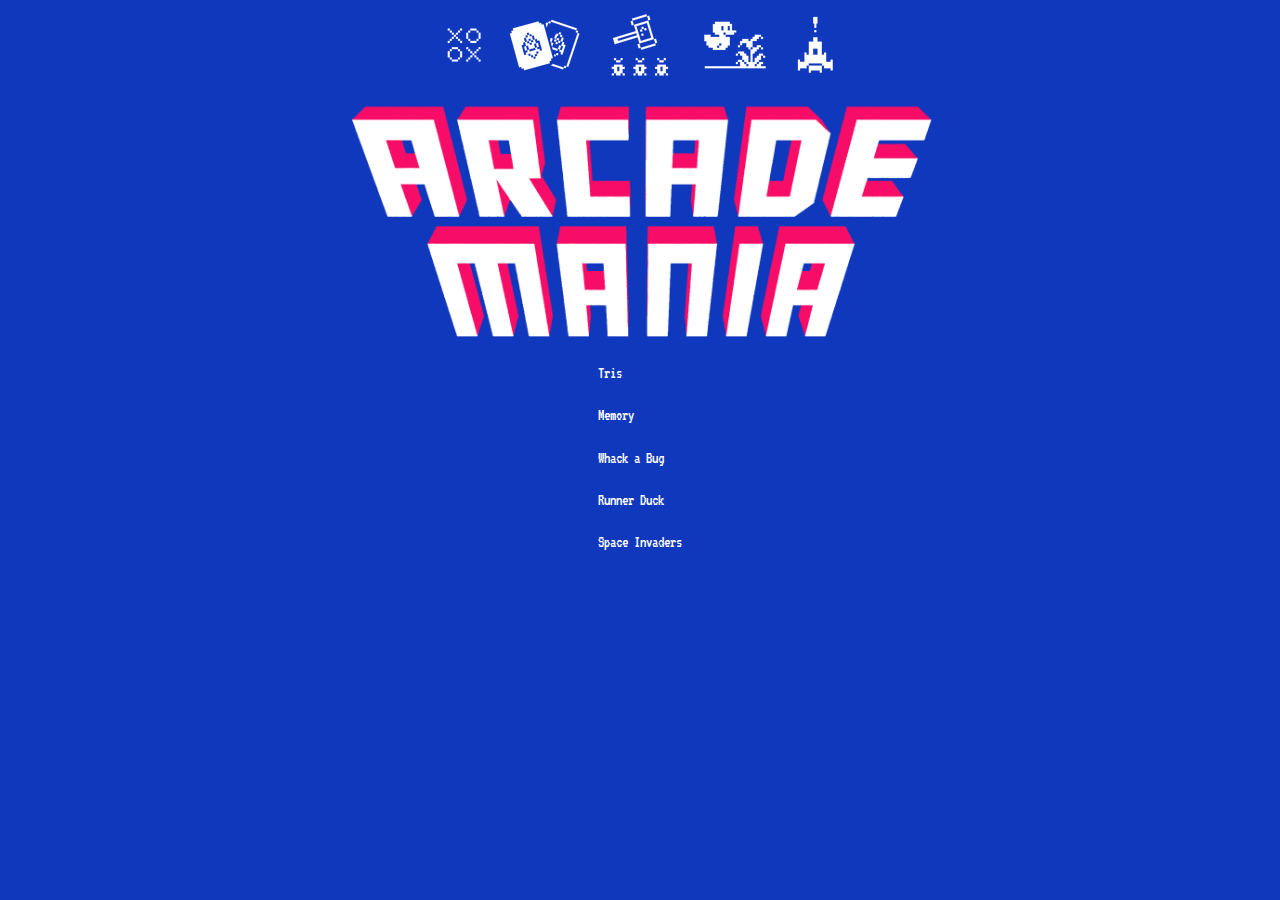
<file: arcade/index.html>
<!DOCTYPE html>
<html lang="en">
<head>
    <meta charset="UTF-8">
    <meta http-equiv="X-UA-Compatible" content="IE=edge">
    <meta name="viewport" content="width=device-width, initial-scale=1.0">
    <title>ARCADE</title>
    <link rel="stylesheet" href="common/style.css">
    <link rel="preconnect" href="https://fonts.googleapis.com">
    <link rel="preconnect" href="https://fonts.gstatic.com" crossorigin>
    <link href="https://fonts.googleapis.com/css2?family=Lobster&display=swap" rel="stylesheet"> 
</head>
<body>
    <div class="container">
        <img src="common/thumbs.png" alt="thumbs">
        <img src="common/logo.png" alt="logo">

        <ul>
            <li><a href="tris/index.html">Tris</a></li>
            <li><a href="memory/index.html">Memory</a></li>
            <li><a href="whack_a_bug/index.html">Whack a Bug</a></li>
            <li><a href="running-duck/index.html">Runner Duck</a></li>
            <li><a href="space-invaders/index.html">Space Invaders</a></li>
        </ul>
    </div>
</body>
</html>
</file>
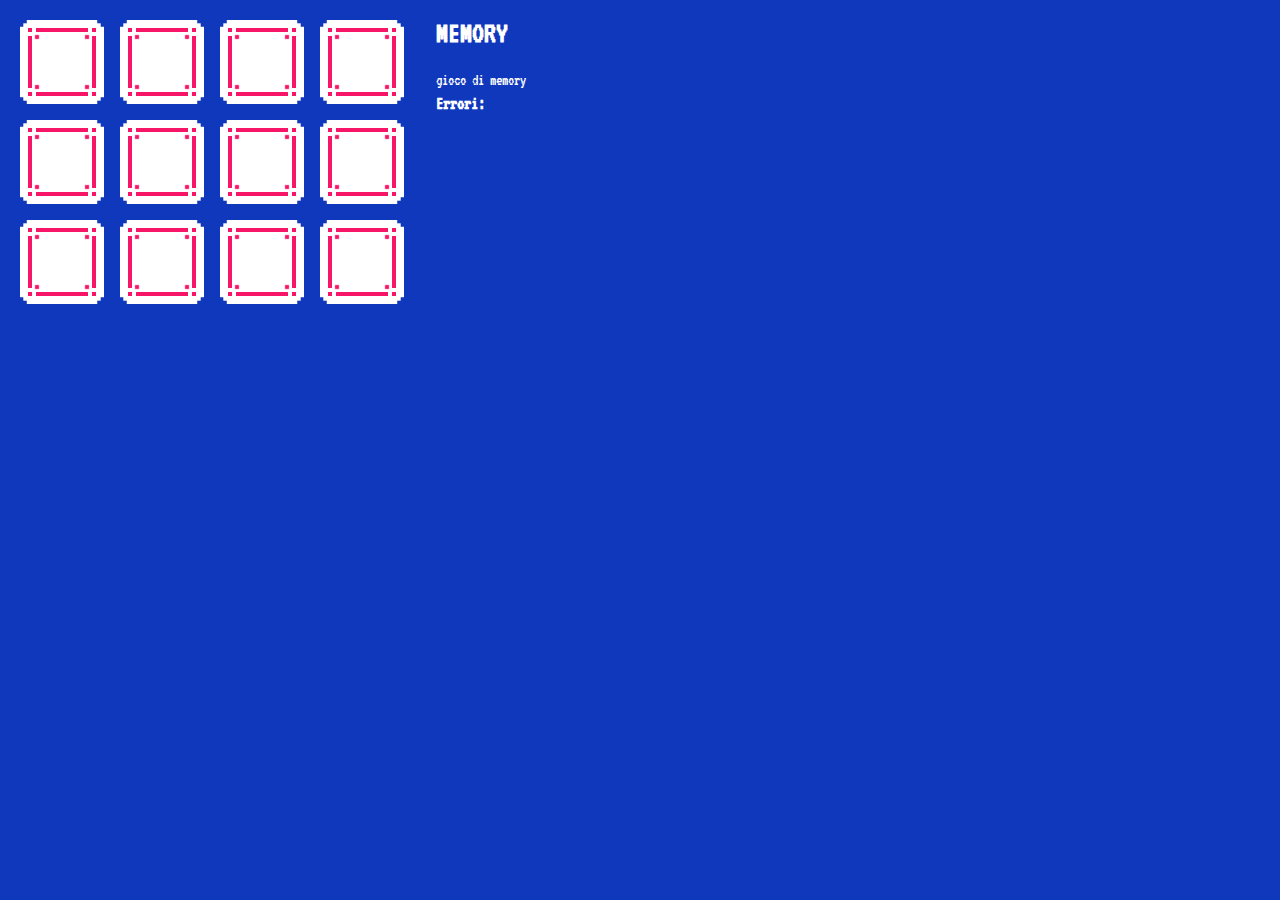
<file: arcade/memory/index.html>
<!DOCTYPE html>
<html lang="en">
    <head>
        <meta charset="UTF-8">
        <meta http-equiv="X-UA-Compatible" content="IE=edge">
        <meta name="viewport" content="width=device-width, initial-scale=1.0">
        <title>MEMORY</title>
        <link rel="stylesheet" href="../common/style.css">
        <link rel="stylesheet" href="style.css">
    </head>
<body>
    <div class="board">
        <div class="game-area">
            <div id="grid">
            </div>
        </div>
        <div class="game-data">
            <h1>MEMORY</h1>
            <p>gioco di memory</p>
            <h3>Errori: <span id="error_count"></span></h3>
        </div>
    </div>
    <script src="../common/utils.js"></script>
    <script src="script.js"></script>
</body>
</html>
</file>
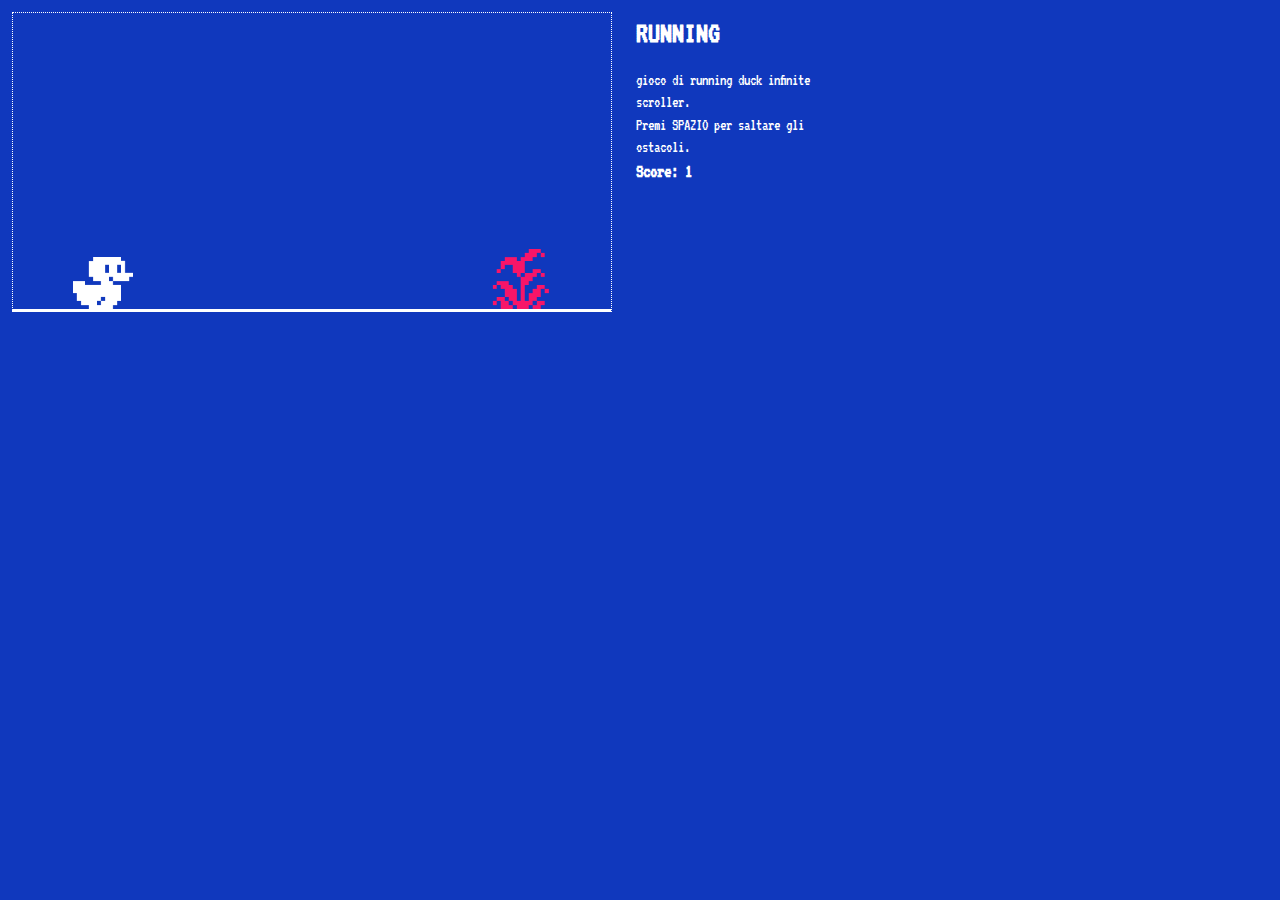
<file: arcade/running-duck/index.html>
<!DOCTYPE html>
<html lang="en">
    <head>
        <meta charset="UTF-8">
        <meta http-equiv="X-UA-Compatible" content="IE=edge">
        <meta name="viewport" content="width=device-width, initial-scale=1.0">
        <title>RUNNING</title>
        <link rel="stylesheet" href="../common/style.css">
        <link rel="stylesheet" href="style.css">
    </head>
<body>
    <div class="board">
        <div class="game-area">
            <div id="grid">
                <div></div>
                <div></div>
                <div></div>
                <div></div>
                <div></div>
                <div></div>
                <div></div>
                <div></div>
                <div></div>
                <div></div>
            </div>
        </div>
        <div class="game-data">
            <h1>RUNNING</h1>
            <p>gioco di running duck infinite scroller.<br>Premi SPAZIO per saltare gli ostacoli.</p>
            <h3>Score: <span id="game-score"></span></h3>
        </div>
    </div>
    <script src="../common/utils.js"></script>
    <script src="script.js"></script>
</body>
</html>
</file>
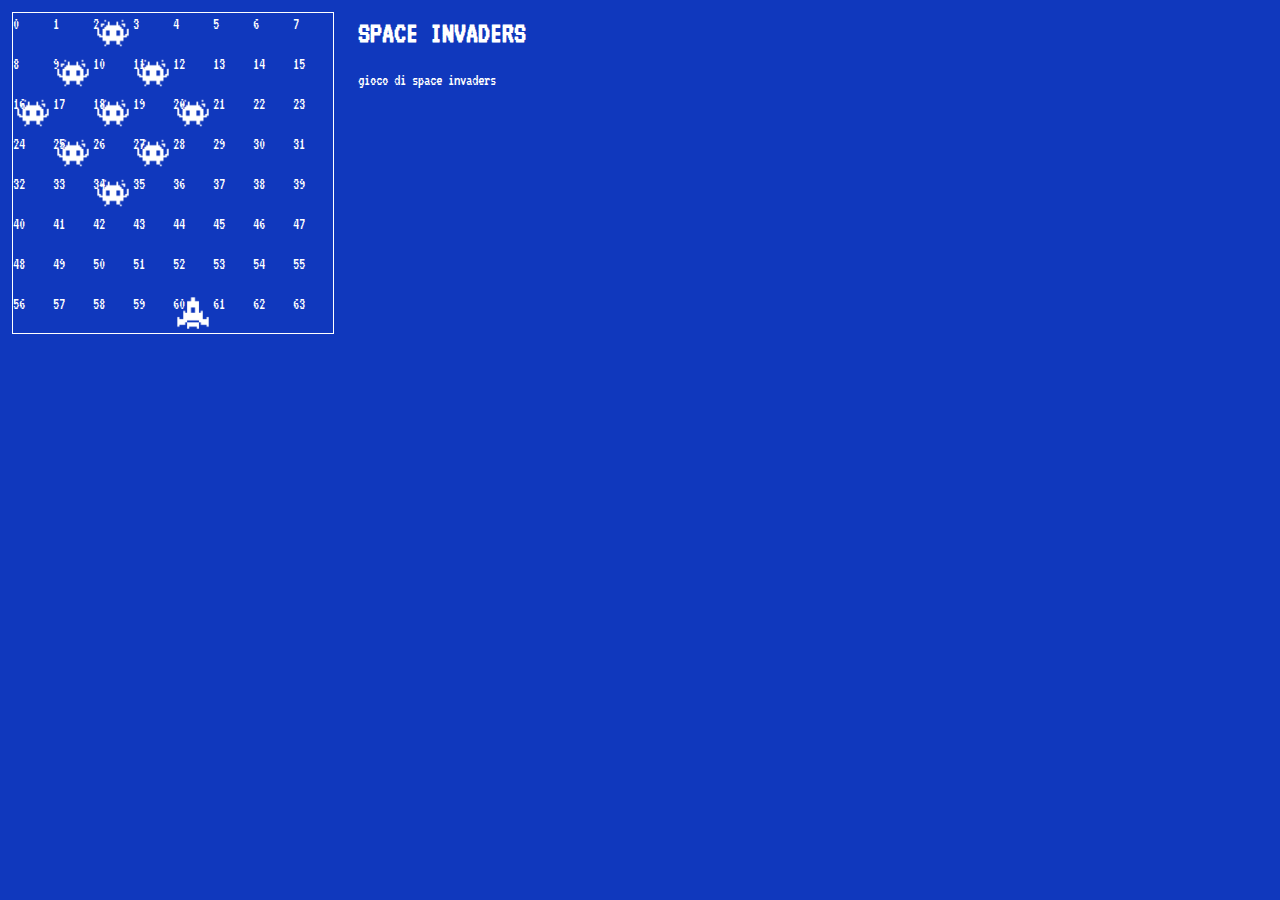
<file: arcade/space-invaders/index.html>
<!DOCTYPE html>
<html lang="en">
<head>
    <meta charset="UTF-8">
    <meta http-equiv="X-UA-Compatible" content="IE=edge">
    <meta name="viewport" content="width=device-width, initial-scale=1.0">
    <title>SPACE INVADERS</title>
    <link rel="stylesheet" href="../common/style.css">
    <link rel="stylesheet" href="style.css">
</head>
<body>
    <div class="board">
        <div class="game-area">
            <div id="grid"></div>
        </div>
        <div class="game-data">
            <h1>SPACE INVADERS</h1>
            <p>gioco di space invaders</p>
        </div>
    </div>
    <script src="../common/utils.js"></script>
    <script src="script.js"></script>
</body>
</html>
</file>
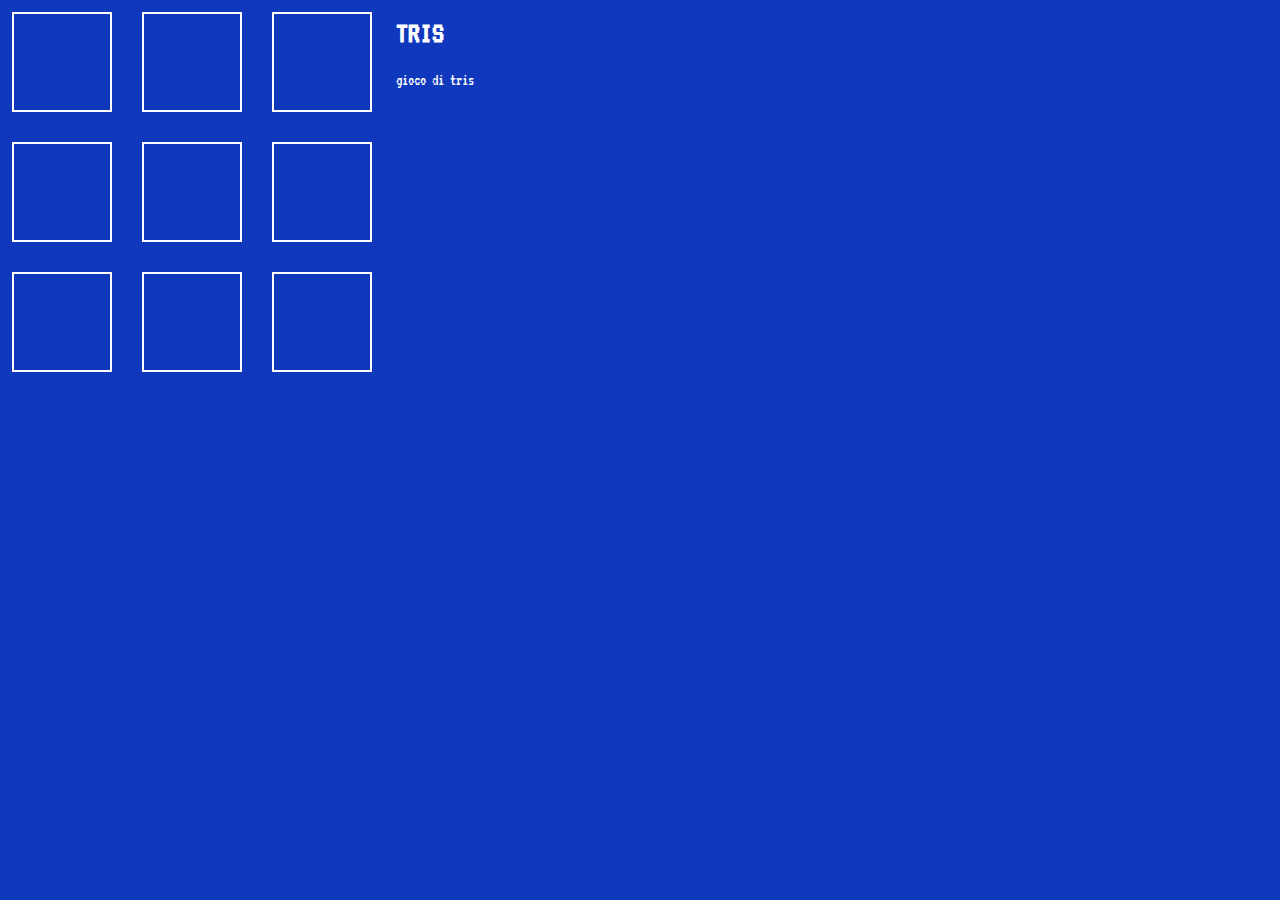
<file: arcade/tris/index.html>
<!DOCTYPE html>
<html lang="en">
    <head>
        <meta charset="UTF-8">
        <meta http-equiv="X-UA-Compatible" content="IE=edge">
        <meta name="viewport" content="width=device-width, initial-scale=1.0">
        <title>TRIS</title>
        <link rel="stylesheet" href="../common/style.css">
        <link rel="stylesheet" href="style.css">
    </head>
<body>
    <div class="board">
        <div class="game-area">
            <div id="grid">
                <div class="cell"></div>
                <div class="cell"></div>
                <div class="cell"></div>
                <div class="cell"></div>
                <div class="cell"></div>
                <div class="cell"></div>
                <div class="cell"></div>
                <div class="cell"></div>
                <div class="cell"></div>
            </div>
        </div>
        <div class="game-data">
            <h1>TRIS</h1>
            <p>gioco di tris</p>
        </div>
    </div>
    <script src="../common/utils.js"></script>
    <script src="script.js"></script>
</body>
</html>
</file>
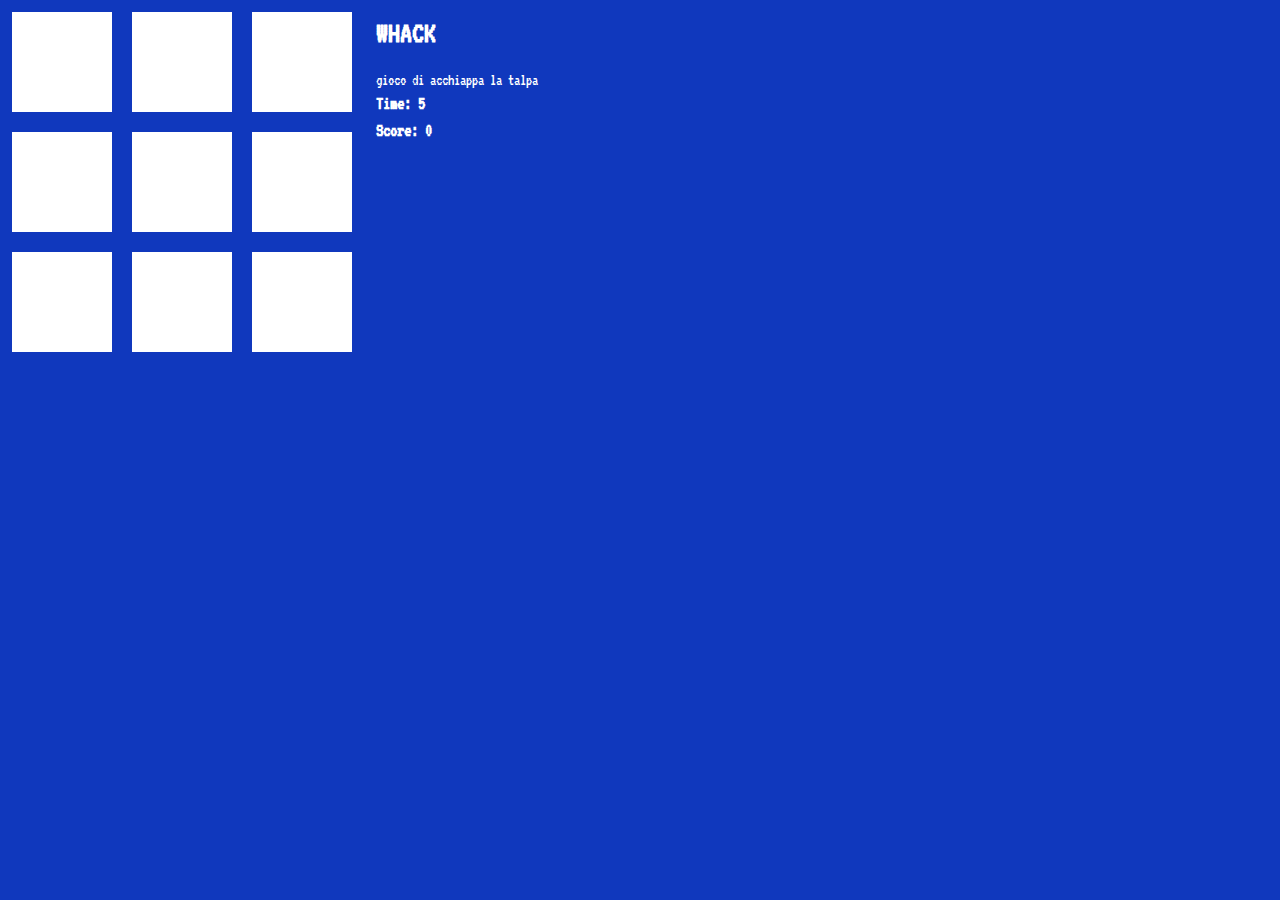
<file: arcade/whack_a_bug/index.html>
<!DOCTYPE html>
<html lang="en">
    <head>
        <meta charset="UTF-8">
        <meta http-equiv="X-UA-Compatible" content="IE=edge">
        <meta name="viewport" content="width=device-width, initial-scale=1.0">
        <title>WHACK</title>
        <link rel="stylesheet" href="../common/style.css">
        <link rel="stylesheet" href="style.css">
    </head>
<body>
    <div class="board">
        <div class="game-area">
            <div id="grid">
                <div class="cell"></div>
                <div class="cell"></div>
                <div class="cell"></div>
                <div class="cell"></div>
                <div class="cell"></div>
                <div class="cell"></div>
                <div class="cell"></div>
                <div class="cell"></div>
                <div class="cell"></div>
            </div>
        </div>
        <div class="game-data">
            <h1>WHACK</h1>
            <p>gioco di acchiappa la talpa</p>
            <h3>Time: <span id="time_display"></span></h3>
            <h3>Score: <span id="score_display"></span></h3>
        </div>
    </div>
    <script src="../common/utils.js"></script>
    <script src="script.js"></script>
</body>
</html>
</file>
<file: arcade/common/style.css>
@import url('https://fonts.googleapis.com/css2?family=VT323&display=swap');

:root {
    --bg-color: #1038bd;
    --main-color: #9e09c3;
}

* {
    margin: 0;
    padding: 0;
    box-sizing: border-box;
}

body {
    background-color: var(--bg-color);
    font-family: 'VT323', monospace;
    line-height: 1.4;
    color: white;
}

.container {
    width: 600px;
    display: flex;
    flex-direction: column;
    align-items: center;
    margin: 5px auto;
}

img {
    max-width: 100%;
}

ul {
    list-style: none;
}

li {
    margin-bottom: 20px;
}

a {
    color: white;
    text-decoration: none;
}

a:hover {
    color: var(--main-color);
}

/* Struttura base giochi */

.board {
    display: flex;
    flex-direction: row;
}

.game-area {
    padding: 12px;
    position: relative;
}

.game-data {
    padding: 12px;
    width: 240px;
}

.game-data h1 {
    font-size: 30px;
    margin-bottom: 15px;
}

/* ALERT */

.alert-box {
    position: absolute;
    top: 0;
    bottom: 0;
    left: 0;
    right: 0;

    padding: 20px;
    display: flex;
    align-items: center;
    justify-content: center;

}
.alert-message {
    color: white;
    background-color: var(--main-color);
    padding: 20px;
}
</file>
<file: arcade/memory/style.css>
:root {
    --cell-size: 100px;
}

#grid { 
    width: calc(var(--cell-size)  * 4);
    height: calc(var(--cell-size) * 3);

    display: flex;
    flex-direction: row;
    flex-wrap: wrap;
    align-content: space-between;
    justify-content: space-between;

}

.card {
    height: var(--cell-size);
    width: var(--cell-size);
    background-image: url('images/back.png');
    background-repeat: no-repeat;
    background-size: contain;
    cursor: pointer;
}

.alien {
    background-image: url('images/alien.png');
}
.bug {
    background-image: url('images/bug.png');
}
.duck {
    background-image: url('images/duck.png');
}
.rocket {
    background-image: url('images/rocket.png');
}
.spaceship {
    background-image: url('images/spaceship.png');
}
.tiktac {
    background-image: url('images/tiktac.png');
}
</file>
<file: arcade/running-duck/style.css>
:root {
    --road-size: 60px;
}

#grid {
    width: calc(var(--road-size) * 10);
    height: 300px;
    border: 1px dotted white;
    border-bottom: 3px solid white;
    display: flex;
    align-items:flex-end;
}

#grid > div {
    width: var(--road-size);
    height: var(--road-size);
}

.duck {
    background-image: url('images/duck.png');
    background-position: center;
    background-repeat: no-repeat;
    background-size: contain;
    transition: transform 400ms;
}

.duck-jump {
    transform: translate(0, -120%);
}

.plant:not(.duck) {
    background-image: url('images/plant.png');
    background-position: center;
    background-repeat: no-repeat;
    background-size: contain;
}
</file>
<file: arcade/space-invaders/style.css>
:root {
   --cell-size: 40px;
   --grid-size: 15;
}

#grid {
    border: 1px solid white;
    height: calc(var(--cell-size) * var(--grid-size));
    width: calc(var(--cell-size) * var(--grid-size));
    display: flex;
    flex-wrap: wrap;
    box-sizing: content-box;
}

#grid > div {
    height: var(--cell-size);
    width: var(--cell-size);
    background-position: center;
    background-size: contain;
    background-repeat: no-repeat;
}

.alien {
    background-image: url('images/alien.png');
}

.boom {
    background-image: url('images/boom.png');
}

.laser {
    background-image: url('images/laser.png');
}

.spaceship {
    background-image: url('images/spaceship.png');
}
</file>
<file: arcade/tris/style.css>
:root {
    --cell-size: 100px;
    --cell-gutter: 20px;
}

#grid { 
    width: calc((var(--cell-size) + var(--cell-gutter)) * 3);
    height: calc((var(--cell-size) + var(--cell-gutter)) * 3);

    display: flex;
    flex-direction: row;
    flex-wrap: wrap;
    align-content: space-between;
    justify-content: space-between;

}

.cell {
    height: var(--cell-size);
    width: var(--cell-size);
    border: 2px solid white;
    cursor: pointer;
    font-size: 80px;
    display: flex;
    align-content: center;
    align-items: center;
    justify-content: center;
    justify-items: center;

}
</file>
<file: arcade/whack_a_bug/style.css>
:root {
    --cell-size: 100px;
    --cell-gutter: 20px;
}

#grid {
    width: calc(var(--cell-size) * 3 + var(--cell-gutter) * 2);
    height: calc(var(--cell-size) * 3 + var(--cell-gutter) * 2);
    display: flex;
    flex-wrap: wrap;
    justify-content: space-between;
    align-content: space-between;
}

.cell {
    width: var(--cell-size);
    height: var(--cell-size);
    background-color: white;
    background-size: contain;
    background-repeat: no-repeat;
    background-position: center;
    cursor: pointer;
}

.bug {
    background-image: url('images/bug.png');
}

.splat {
    background-image: url('images/bug-splat.png');
}
</file>
